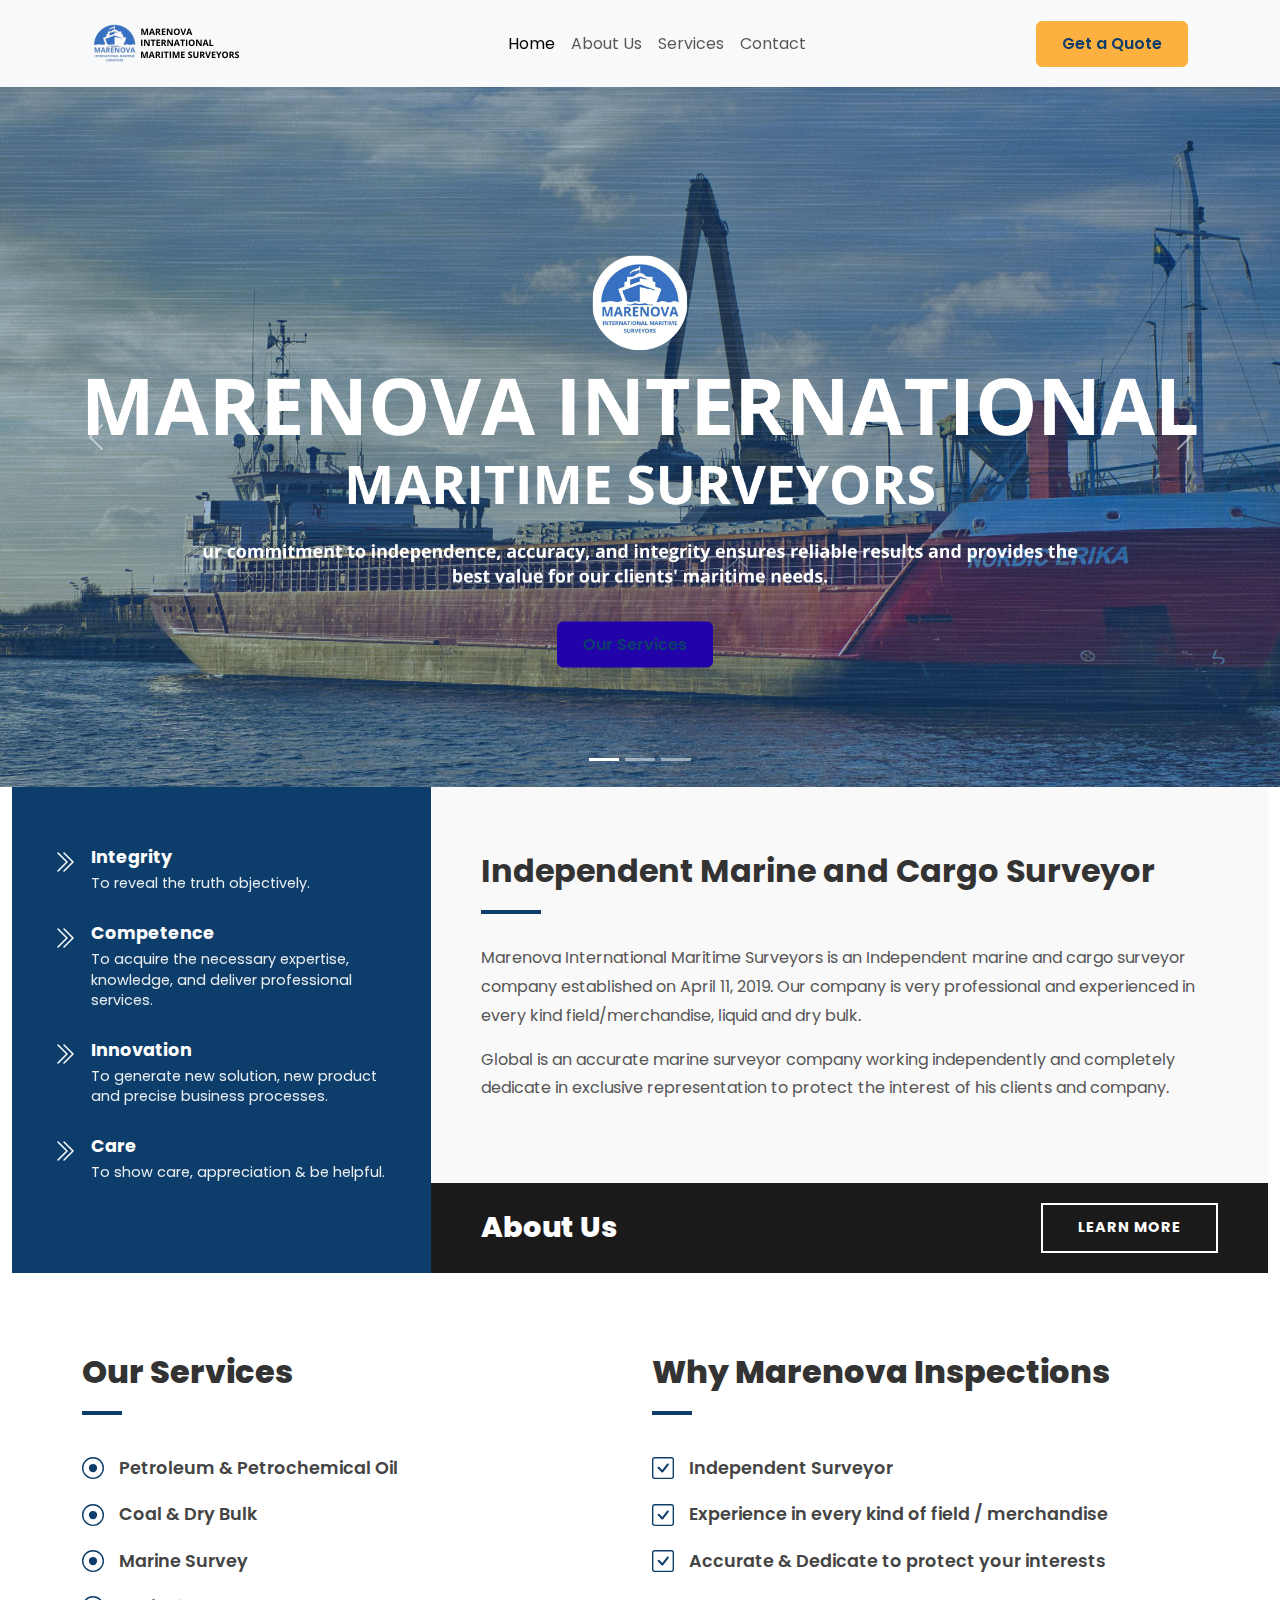
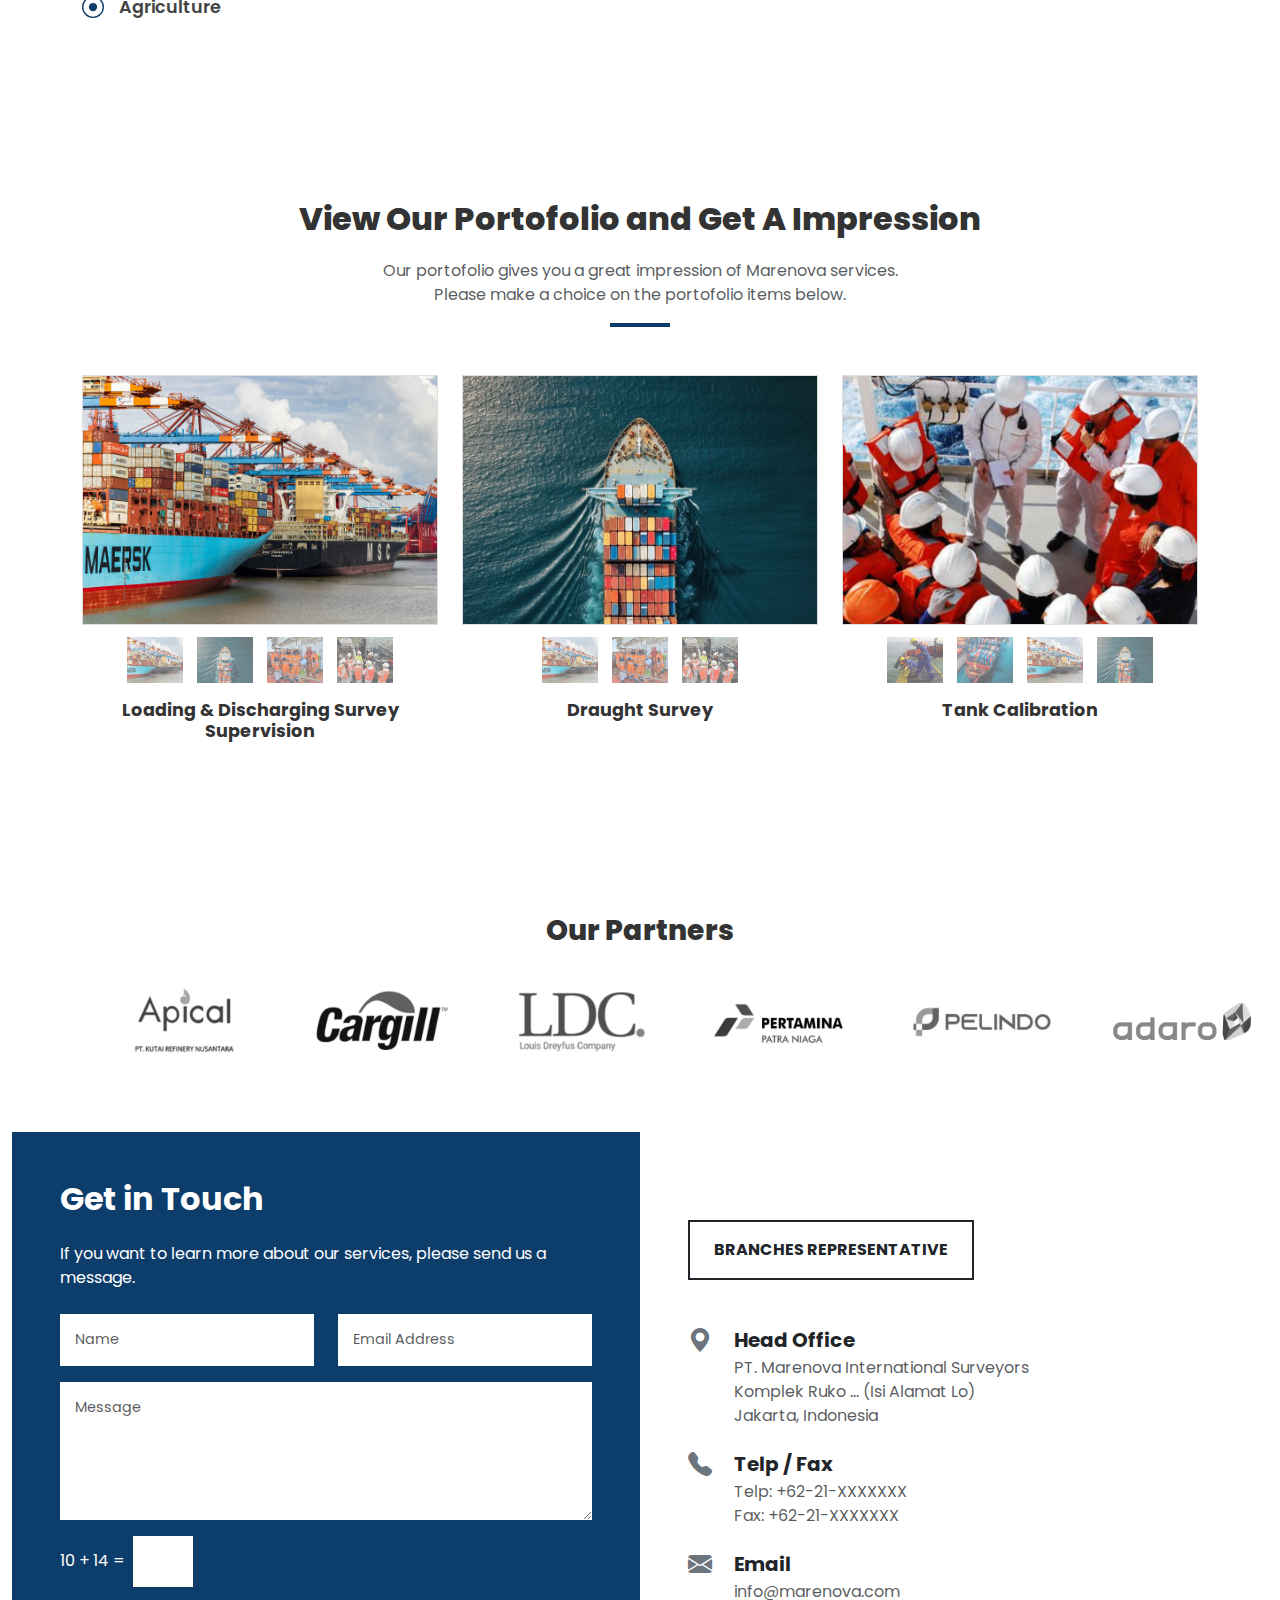
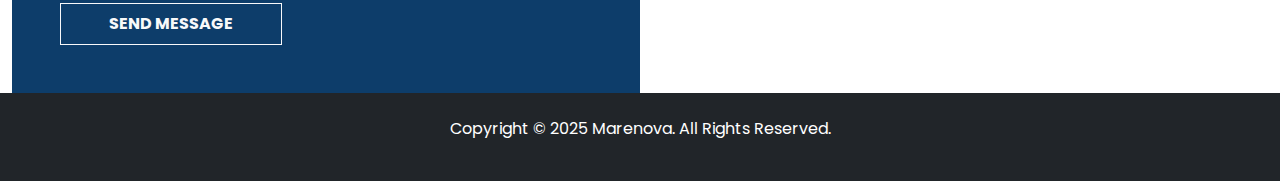
<file: index.html>
<!DOCTYPE html>
<html lang="en">

<head>
  <meta charset="UTF-8">
  <meta name="viewport" content="width=device-width, initial-scale=1.0">
  <title>Marenova</title>

  <link href="https://cdn.jsdelivr.net/npm/bootstrap@5.3.3/dist/css/bootstrap.min.css" rel="stylesheet">
  <link rel="stylesheet" href="css/main.css">
  <link rel="preconnect" href="https://fonts.googleapis.com">
  <link rel="preconnect" href="https://fonts.gstatic.com" crossorigin>
  <link href="https://fonts.googleapis.com/css2?family=Poppins:wght@400;500;600;700&display=swap" rel="stylesheet">
  <link rel="stylesheet" href="https://cdn.jsdelivr.net/npm/bootstrap-icons@1.11.1/font/bootstrap-icons.css">
</head>

<body>

  <nav class="navbar navbar-expand-lg navbar-light bg-light shadow-sm sticky-top">
    <div class="container">
      <a class="navbar-brand" href="#">
        <img src="img/logo1.png" alt="Marenova Logo" style="max-height: 70px;">
      </a>
      <button class="navbar-toggler" type="button" data-bs-toggle="collapse" data-bs-target="#navbarNav">
        <span class="navbar-toggler-icon"></span>
      </button>
      <div class="collapse navbar-collapse" id="navbarNav">
        <ul class="navbar-nav mx-auto">
          <li class="nav-item"><a class="nav-link active" href="index.html">Home</a></li>
          <li class="nav-item"><a class="nav-link" href="about.html">About Us</a></li>
          <li class="nav-item"><a class="nav-link" href="service.html">Services</a></li>
          <li class="nav-item"><a class="nav-link" href="contact.html">Contact</a></li>
        </ul>
        <a href="contact.html" class="btn btn-warning btn-custom">Get a Quote</a>
      </div>
    </div>
  </nav>

  <section class="hero-slider-section p-0">
    <div id="heroCarousel" class="carousel slide" data-bs-ride="carousel">

      <div class="carousel-indicators">
        <button type="button" data-bs-target="#heroCarousel" data-bs-slide-to="0" class="active"></button>
        <button type="button" data-bs-target="#heroCarousel" data-bs-slide-to="1"></button>
        <button type="button" data-bs-target="#heroCarousel" data-bs-slide-to="2"></button>
      </div>

      <div class="carousel-inner">

        <div class="carousel-item active">
          <img src="img/slide1.png" id="slide-1" class="d-block w-100" alt="Slide 1">

          <div class="carousel-caption">
            <div class="caption-content text-center">
              <a href="#" class="btn btn-primary btn-custom">Our Services</a>
            </div>
          </div>
        </div>

        <div class="carousel-item">
          <img src="img/slide2.png" class="d-block w-100" alt="Slide 2">

          <div class="carousel-caption">
            <div class="caption-content text-center">
              <a href="#" class="btn btn-primary btn-custom">See All Services</a>
            </div>
          </div>
        </div>

        <div class="carousel-item">
          <img src="img/slide3.png" class="d-block w-100" alt="Slide 3">

          <div class="carousel-caption">
            <div class="caption-content text-end">
              <h1>Your Trusted Partner</h1>
              <p>Memberikan data yang akurat untuk bisnis Anda.</p>
              <a href="#" class="btn btn-primary btn-custom">Get a Quote Now</a>
            </div>
          </div>
        </div>

      </div> <button class="carousel-control-prev" type="button" data-bs-target="#heroCarousel" data-bs-slide="prev">
        <span class="carousel-control-prev-icon"></span>
      </button>
      <button class="carousel-control-next" type="button" data-bs-target="#heroCarousel" data-bs-slide="next">
        <span class="carousel-control-next-icon"></span>
      </button>

    </div>
  </section>

  <section class="info-values-section">
    <div class="container-fluid">
      <div class="row g-0">
        <div class="col-lg-4 col-md-5">
          <div class="values-box h-100">

            <div class="value-item">
              <div class="icon">
                <svg xmlns="http://www.w3.org/2000/svg" width="24" height="24" fill="currentColor"
                  class="bi bi-chevron-double-right" viewBox="0 0 16 16">
                  <path fill-rule="evenodd"
                    d="M3.646 1.646a.5.5 0 0 1 .708 0l6 6a.5.5 0 0 1 0 .708l-6 6a.5.5 0 0 1-.708-.708L9.293 8 3.646 2.354a.5.5 0 0 1 0-.708z" />
                  <path fill-rule="evenodd"
                    d="M7.646 1.646a.5.5 0 0 1 .708 0l6 6a.5.5 0 0 1 0 .708l-6 6a.5.5 0 0 1-.708-.708L13.293 8 7.646 2.354a.5.5 0 0 1 0-.708z" />
                </svg>
              </div>
              <div class="text">
                <h4>Integrity</h4>
                <p>To reveal the truth objectively.</p>
              </div>
            </div>

            <div class="value-item">
              <div class="icon">
                <svg xmlns="http://www.w3.org/2000/svg" width="24" height="24" fill="currentColor"
                  class="bi bi-chevron-double-right" viewBox="0 0 16 16">
                  <path fill-rule="evenodd"
                    d="M3.646 1.646a.5.5 0 0 1 .708 0l6 6a.5.5 0 0 1 0 .708l-6 6a.5.5 0 0 1-.708-.708L9.293 8 3.646 2.354a.5.5 0 0 1 0-.708z" />
                  <path fill-rule="evenodd"
                    d="M7.646 1.646a.5.5 0 0 1 .708 0l6 6a.5.5 0 0 1 0 .708l-6 6a.5.5 0 0 1-.708-.708L13.293 8 7.646 2.354a.5.5 0 0 1 0-.708z" />
                </svg>
              </div>
              <div class="text">
                <h4>Competence</h4>
                <p>To acquire the necessary expertise, knowledge, and deliver professional services.</p>
              </div>
            </div>

            <div class="value-item">
              <div class="icon">
                <svg xmlns="http://www.w3.org/2000/svg" width="24" height="24" fill="currentColor"
                  class="bi bi-chevron-double-right" viewBox="0 0 16 16">
                  <path fill-rule="evenodd"
                    d="M3.646 1.646a.5.5 0 0 1 .708 0l6 6a.5.5 0 0 1 0 .708l-6 6a.5.5 0 0 1-.708-.708L9.293 8 3.646 2.354a.5.5 0 0 1 0-.708z" />
                  <path fill-rule="evenodd"
                    d="M7.646 1.646a.5.5 0 0 1 .708 0l6 6a.5.5 0 0 1 0 .708l-6 6a.5.5 0 0 1-.708-.708L13.293 8 7.646 2.354a.5.5 0 0 1 0-.708z" />
                </svg>
              </div>
              <div class="text">
                <h4>Innovation</h4>
                <p>To generate new solution, new product and precise business processes.</p>
              </div>
            </div>

            <div class="value-item">
              <div class="icon">
                <svg xmlns="http://www.w3.org/2000/svg" width="24" height="24" fill="currentColor"
                  class="bi bi-chevron-double-right" viewBox="0 0 16 16">
                  <path fill-rule="evenodd"
                    d="M3.646 1.646a.5.5 0 0 1 .708 0l6 6a.5.5 0 0 1 0 .708l-6 6a.5.5 0 0 1-.708-.708L9.293 8 3.646 2.354a.5.5 0 0 1 0-.708z" />
                  <path fill-rule="evenodd"
                    d="M7.646 1.646a.5.5 0 0 1 .708 0l6 6a.5.5 0 0 1 0 .708l-6 6a.5.5 0 0 1-.708-.708L13.293 8 7.646 2.354a.5.5 0 0 1 0-.708z" />
                </svg>
              </div>
              <div class="text">
                <h4>Care</h4>
                <p>To show care, appreciation & be helpful.</p>
              </div>
            </div>
          </div>
        </div>

        <div class="col-lg-8 col-md-7 p-0 d-flex flex-column">

          <div class="overview-box flex-grow-1">
            <h2>Independent Marine and Cargo Surveyor</h2>
            <div class="divider-line"></div>

            <p class="overview-text">
              Marenova International Maritime Surveyors is an Independent marine and cargo surveyor company established
              on April 11, 2019. Our company is very professional and experienced in every kind field/merchandise,
              liquid and dry bulk.
            </p>
            <p class="overview-text">
              Global is an accurate marine surveyor company working independently and completely dedicate in exclusive
              representation to protect the interest of his clients and company.
            </p>
          </div>

          <div class="about-cta-box">
            <h3>About Us</h3>

            <a href="about.html" class="btn btn-outline-white-custom">
              LEARN MORE
            </a>
          </div>

        </div>
      </div>
    </div>
  </section>

  <section class="services-why-section">
    <div class="container">
      <div class="row">

        <div class="col-lg-6 mb-5 mb-lg-0">
          <h2 class="section-title">Our Services</h2>
          <div class="divider-line-small"></div>

          <ul class="custom-list">
            <li>
              <div class="icon">
                <svg xmlns="http://www.w3.org/2000/svg" width="20" height="20" fill="currentColor"
                  class="bi bi-record-circle" viewBox="0 0 16 16">
                  <path d="M8 15A7 7 0 1 1 8 1a7 7 0 0 1 0 14zm0 1A8 8 0 1 0 8 0a8 8 0 0 0 0 16z" />
                  <path d="M11 8a3 3 0 1 1-6 0 3 3 0 0 1 6 0z" />
                </svg>
              </div>
              <span class="text">Petroleum & Petrochemical Oil</span>
            </li>
            <li>
              <div class="icon">
                <svg xmlns="http://www.w3.org/2000/svg" width="20" height="20" fill="currentColor"
                  class="bi bi-record-circle" viewBox="0 0 16 16">
                  <path d="M8 15A7 7 0 1 1 8 1a7 7 0 0 1 0 14zm0 1A8 8 0 1 0 8 0a8 8 0 0 0 0 16z" />
                  <path d="M11 8a3 3 0 1 1-6 0 3 3 0 0 1 6 0z" />
                </svg>
              </div>
              <span class="text">Coal & Dry Bulk</span>
            </li>
            <li>
              <div class="icon">
                <svg xmlns="http://www.w3.org/2000/svg" width="20" height="20" fill="currentColor"
                  class="bi bi-record-circle" viewBox="0 0 16 16">
                  <path d="M8 15A7 7 0 1 1 8 1a7 7 0 0 1 0 14zm0 1A8 8 0 1 0 8 0a8 8 0 0 0 0 16z" />
                  <path d="M11 8a3 3 0 1 1-6 0 3 3 0 0 1 6 0z" />
                </svg>
              </div>
              <span class="text">Marine Survey</span>
            </li>
            <li>
              <div class="icon">
                <svg xmlns="http://www.w3.org/2000/svg" width="20" height="20" fill="currentColor"
                  class="bi bi-record-circle" viewBox="0 0 16 16">
                  <path d="M8 15A7 7 0 1 1 8 1a7 7 0 0 1 0 14zm0 1A8 8 0 1 0 8 0a8 8 0 0 0 0 16z" />
                  <path d="M11 8a3 3 0 1 1-6 0 3 3 0 0 1 6 0z" />
                </svg>
              </div>
              <span class="text">Agriculture</span>
            </li>
          </ul>
        </div>

        <div class="col-lg-6">
          <h2 class="section-title">Why Marenova Inspections</h2>
          <div class="divider-line-small"></div>

          <ul class="custom-list">
            <li>
              <div class="icon">
                <svg xmlns="http://www.w3.org/2000/svg" width="20" height="20" fill="currentColor"
                  class="bi bi-check-square" viewBox="0 0 16 16">
                  <path
                    d="M14 1a1 1 0 0 1 1 1v12a1 1 0 0 1-1 1H2a1 1 0 0 1-1-1V2a1 1 0 0 1 1-1h12zM2 0a2 2 0 0 0-2 2v12a2 2 0 0 0 2 2h12a2 2 0 0 0 2-2V2a2 2 0 0 0-2-2H2z" />
                  <path
                    d="M10.97 4.97a.75.75 0 0 1 1.071 1.05l-3.992 4.99a.75.75 0 0 1-1.08.02L4.324 8.384a.75.75 0 1 1 1.06-1.06l2.094 2.093 3.473-4.425a.235.235 0 0 1 .02-.022z" />
                </svg>
              </div>
              <span class="text">Independent Surveyor</span>
            </li>
            <li>
              <div class="icon">
                <svg xmlns="http://www.w3.org/2000/svg" width="20" height="20" fill="currentColor"
                  class="bi bi-check-square" viewBox="0 0 16 16">
                  <path
                    d="M14 1a1 1 0 0 1 1 1v12a1 1 0 0 1-1 1H2a1 1 0 0 1-1-1V2a1 1 0 0 1 1-1h12zM2 0a2 2 0 0 0-2 2v12a2 2 0 0 0 2 2h12a2 2 0 0 0 2-2V2a2 2 0 0 0-2-2H2z" />
                  <path
                    d="M10.97 4.97a.75.75 0 0 1 1.071 1.05l-3.992 4.99a.75.75 0 0 1-1.08.02L4.324 8.384a.75.75 0 1 1 1.06-1.06l2.094 2.093 3.473-4.425a.235.235 0 0 1 .02-.022z" />
                </svg>
              </div>
              <span class="text">Experience in every kind of field / merchandise</span>
            </li>
            <li>
              <div class="icon">
                <svg xmlns="http://www.w3.org/2000/svg" width="20" height="20" fill="currentColor"
                  class="bi bi-check-square" viewBox="0 0 16 16">
                  <path
                    d="M14 1a1 1 0 0 1 1 1v12a1 1 0 0 1-1 1H2a1 1 0 0 1-1-1V2a1 1 0 0 1 1-1h12zM2 0a2 2 0 0 0-2 2v12a2 2 0 0 0 2 2h12a2 2 0 0 0 2-2V2a2 2 0 0 0-2-2H2z" />
                  <path
                    d="M10.97 4.97a.75.75 0 0 1 1.071 1.05l-3.992 4.99a.75.75 0 0 1-1.08.02L4.324 8.384a.75.75 0 1 1 1.06-1.06l2.094 2.093 3.473-4.425a.235.235 0 0 1 .02-.022z" />
                </svg>
              </div>
              <span class="text">Accurate & Dedicate to protect your interests</span>
            </li>
          </ul>
        </div>

      </div>
    </div>
  </section>

  <section class="portfolio-gallery-section">
    <div class="container">

      <div class="text-center mb-5">
        <h2 class="section-title">View Our Portofolio and Get A Impression</h2>
        <p class="text-muted">
          Our portofolio gives you a great impression of Marenova services.<br>
          Please make a choice on the portofolio items below.
        </p>
        <div class="divider-line-center"></div>
      </div>

      <div class="row">

        <div class="col-lg-4 mb-4">
          <div class="portfolio-card">
            <div class="main-img-box">
              <img src="img/portofolio/foto1.png" id="port-img-1" class="img-fluid" alt="Loading Survey">
            </div>

            <div class="thumb-row">
              <img src="img/portofolio/foto1.png" onclick="gantiGambar('port-img-1', this.src)"
                class="thumb-img active">
              <img src="img/portofolio/foto2.png" onclick="gantiGambar('port-img-1', this.src)" class="thumb-img">
              <img src="img/portofolio/foto3.png" onclick="gantiGambar('port-img-1', this.src)" class="thumb-img">
              <img src="img/portofolio/foto4.png" onclick="gantiGambar('port-img-1', this.src)" class="thumb-img">
            </div>

            <h4 class="portfolio-title">Loading & Discharging Survey Supervision</h4>
          </div>
        </div>

        <div class="col-lg-4 mb-4">
          <div class="portfolio-card">
            <div class="main-img-box">
              <img src="img/portofolio/foto2.png" id="port-img-2" class="img-fluid" alt="Draught Survey">
            </div>

            <div class="thumb-row">
              <img src="img/portofolio/foto1.png" onclick="gantiGambar('port-img-2', this.src)"
                class="thumb-img active">
              <img src="img/portofolio/foto3.png" onclick="gantiGambar('port-img-2', this.src)" class="thumb-img">
              <img src="img/portofolio/foto4.png" onclick="gantiGambar('port-img-2', this.src)" class="thumb-img">
            </div>

            <h4 class="portfolio-title">Draught Survey</h4>
          </div>
        </div>

        <div class="col-lg-4 mb-4">
          <div class="portfolio-card">
            <div class="main-img-box">
              <img src="img/portofolio/foto5.png" id="port-img-3" class="img-fluid" alt="Tank Calibration">
            </div>

            <div class="thumb-row">
              <img src="img/portofolio/foto6.png" onclick="gantiGambar('port-img-3', this.src)"
                class="thumb-img active">
              <img src="img/portofolio/foto7.png" onclick="gantiGambar('port-img-3', this.src)" class="thumb-img">
              <img src="img/portofolio/foto1.png" onclick="gantiGambar('port-img-3', this.src)" class="thumb-img">
              <img src="img/portofolio/foto2.png" onclick="gantiGambar('port-img-3', this.src)" class="thumb-img">
            </div>

            <h4 class="portfolio-title">Tank Calibration</h4>
          </div>
        </div>

      </div>
    </div>
  </section>

  <section class="partner-section">
    <div class="container">
      <div class="text-center mb-4">
        <h3 style="font-weight: 800; color: #333;">Our Partners</h3>
      </div>

      <div class="slider-area">
        <div class="slide-track">

          <div class="slide-logo"><img src="img/partner/apical-kutai.png" alt="Partner 1"></div>
          <div class="slide-logo"><img src="img/partner/cargill.png" alt="Partner 2"></div>
          <div class="slide-logo"><img src="img/partner/ldc.png" alt="Partner 3"></div>
          <div class="slide-logo"><img src="img/partner/patraniaga.png" alt="Partner 4"></div>
          <div class="slide-logo"><img src="img/partner/pelindo.png" alt="Partner 5"></div>

          <div class="slide-logo"><img src="img/partner/adaro.png" alt="Partner 1"></div>
          <div class="slide-logo"><img src="img/partner/pln.png" alt="Partner 2"></div>
          <div class="slide-logo"><img src="img/partner/shell.png" alt="Partner 3"></div>
          <div class="slide-logo"><img src="img/partner/surveyor.jpg" alt="Partner 4"></div>
          <div class="slide-logo"><img src="img/partner/pertamina.png" alt="Partner 5"></div>

        </div>
      </div>
    </div>
  </section>

  <section class="contact-footer-section">
    <div class="container-fluid">
      <div class="row g-0">
        <div class="col-lg-6 contact-form-area text-white">
          <div class="wrapper p-5">
            <h2 class="mb-4 fw-bold">Get in Touch</h2>
            <p class="mb-4">If you want to learn more about our services, please send us a message.</p>

            <form action="https://formspree.io/f/KODE_UNIK_LO" method="POST">
              <div class="row">
                <div class="col-md-6 mb-3">
                  <input type="text" name="name" class="form-control custom-input" placeholder="Name" required>
                </div>
                <div class="col-md-6 mb-3">
                  <input type="email" name="email" class="form-control custom-input" placeholder="Email Address"
                    required>
                </div>
              </div>
              <div class="mb-3">
                <textarea name="message" class="form-control custom-input" rows="5" placeholder="Message"
                  required></textarea>
              </div>

              <div class="d-flex align-items-center mb-3">
                <span class="me-2">10 + 14 = </span>
                <input type="text" class="form-control custom-input" style="width: 60px;">
              </div>

              <button type="submit" class="btn btn-outline-light px-5 py-2 fw-bold" style="border-radius: 0;">SEND
                MESSAGE</button>
            </form>
          </div>
        </div>

        <div class="col-lg-6 contact-info-area bg-white text-dark">
          <div class="wrapper p-5 h-100 d-flex flex-column justify-content-center">

            <div class="mb-5">
              <a href="#" class="btn btn-outline-dark px-4 py-3 fw-bold" style="border-radius: 0; border-width: 2px;">
                BRANCHES REPRESENTATIVE
              </a>
            </div>

            <div class="info-item d-flex mb-4">
              <div class="icon me-3 fs-4 text-secondary"><i class="bi bi-geo-alt-fill"></i></div>
              <div>
                <h5 class="fw-bold mb-1">Head Office</h5>
                <p class="text-muted mb-0">
                  PT. Marenova International Surveyors<br>
                  Komplek Ruko ... (Isi Alamat Lo)<br>
                  Jakarta, Indonesia
                </p>
              </div>
            </div>

            <div class="info-item d-flex mb-4">
              <div class="icon me-3 fs-4 text-secondary"><i class="bi bi-telephone-fill"></i></div>
              <div>
                <h5 class="fw-bold mb-1">Telp / Fax</h5>
                <p class="text-muted mb-0">
                  Telp: +62-21-XXXXXXX<br>
                  Fax: +62-21-XXXXXXX
                </p>
              </div>
            </div>

            <div class="info-item d-flex">
              <div class="icon me-3 fs-4 text-secondary"><i class="bi bi-envelope-fill"></i></div>
              <div>
                <h5 class="fw-bold mb-1">Email</h5>
                <p class="text-muted mb-0">
                  info@marenova.com
                </p>
              </div>
            </div>

          </div>
        </div>

      </div>
    </div>
  </section>

  <script>
    function gantiGambar(targetId, sumberGambar) {
      // Cari elemen foto besar berdasarkan ID
      var fotoBesar = document.getElementById(targetId);
      // Ganti src foto besar jadi src foto kecil yang diklik
      fotoBesar.src = sumberGambar;
    }
  </script>


  <footer class="py-4 bg-dark text-white">
    <div class="container text-center">
      <p>Copyright &copy; 2025 Marenova. All Rights Reserved.</p>
    </div>
  </footer>

  <script src="https://cdn.jsdelivr.net/npm/bootstrap@5.3.3/dist/js/bootstrap.bundle.min.js"></script>
</body>

</html>
</file>
<file: css/main.css>
/* === 1. FONT UTAMA (DARI GIS) === */
body {
    font-family: 'Poppins', sans-serif;
}

/* === 2. WARNA DARI GIS (BIAR GAMPANG DIINGET) === */
:root {
    --primary-blue: #0d3d6a; /* Biru Tua GIS */
    --primary-yellow: #fbb040; /* Kuning Tombol GIS */
}

/* === 3. TEMPAT LO MULAI NYONTEK === */
/* Contoh nyontek tombol kuning GIS */
.btn-custom {
    background-color: var(--primary-yellow);
    border-color: var(--primary-yellow);
    font-weight: 600;
    color: #fff; /* Atau #000, cek lagi di GIS */
}

/* Contoh nyontek tombol biru primer */
.btn-primary.btn-custom {
    background-color: #2203aa;
    border-color: #2203aa;
    margin-top: 415px;
}
.btn-outline-primary.btn-custom-outline {
    border-color: var(--primary-blue);
    color: var(--primary-blue);
}
.btn-outline-primary.btn-custom-outline:hover {
    background-color: white ;
    color: white;
}


.hero-section {
    padding: 100px 0;
    /* (Cek lagi angka pastinya di DevTools GIS) */
}

.about-section {
    padding: 100px 0;
}

/* === HERO SLIDER STYLING (BIAR KAYAK GIS) === */

.hero-slider-section .carousel-item {
    position: relative; /* Wajib */
    height: 700px; /* ATUR TINGGI SLIDER LO DI SINI. Mainin angkanya! */
}

.hero-slider-section .carousel-item img {
    height: 100%;
    object-fit: cover; /* Biar gambar nutupin area, gak gepeng */
    width: 100%;
}

/* Ini buat bikin lapisan gelap (overlay) di atas gambar */
.hero-slider-section .carousel-item::before {
    content: '';
    position: absolute;
    top: 0;
    left: 0;
    width: 100%;
    height: 100%;
    /* Ini overlay biru tua transparan, nyontek GIS */
}

/* Ini buat ngatur posisi teksnya (biar di tengah-tengah) */
.hero-slider-section .carousel-caption {
    /* Hapus settingan default bootstrap */
    position: absolute;
    right: auto;
    bottom: auto;
    left: 10%; /* Jarak dari kiri 10% */
    top: 50%; /* Turun 50% dari atas */
    transform: translateY(-50%); /* Naikin 50% biar pas di tengah */
    width: 80%; /* Lebar area teks */
    padding: 0;
}

/* Ini buat ngatur box kontennya */
.hero-slider-section .caption-content {
    /* Biar bisa di-align (text-start, text-center, text-end) */
    width: 50%; /* Lebar teksnya cuma 50% (biar kayak GIS) */
    color: #fff; /* WARNA TEKS JADI PUTIH */
}

/* Atur ulang posisi kalau di-align kanan */
.hero-slider-section .caption-content.text-end {
    margin-left: auto; /* Otomatis geser ke kanan */
}

/* Atur ulang posisi kalau di-align tengah */
.hero-slider-section .caption-content.text-center {
    margin-left: auto;
    margin-right: auto;
    width: 100%; /* Kalo tengah, bikin full-width aja */
}

/* Styling Font (Biar Keren) */
.hero-slider-section .caption-content h1 {
    font-size: 3.5rem; /* Ukuran headline, ganti sesuai selera */
    font-weight: 700;
}

.hero-slider-section .caption-content p { 
    font-size: 1.2rem;
    margin: 20px 0;
}

#slide-1 .btn-custom {
    margin-top: 300px;
}

/* Styling Tombol (Nyontek GIS) */
.btn-custom {
    background-color: #fbb040; /* Warna Kuning GIS */
    border-color: #fbb040;
    font-weight: 600;
    color: #0d3d6a; /* Warna Biru GIS */
    padding: 10px 25px;
    margin-right: 10px;
}
.btn-custom-outline {
    border-color: #fff; /* Border putih */
    color: #fff;
    font-weight: 600;
    padding: 10px 25px;
}
.btn-custom-outline:hover {
    background-color: #fff;
    color: #0d3d6a; /* Biru GIS */
}
/* (TERUSIN BUAT NAVBAR, FOOTER, DLL) */

/* === INFO VALUES SECTION === */

/* Kotak Kiri (Biru) */
.values-box {
    background-color: #0d3d6a; /* Pake variabel biru lo */
    color: #fff;
    padding: 60px 40px; /* Jarak dalem yang lega */
}

/* Item List Value */
.value-item {
    display: flex; /* Biar ikon di kiri, teks di kanan */
    align-items: flex-start;
    margin-bottom: 30px; /* Jarak antar item */
}

/* Styling Ikon Panah */
.value-item .icon {
    margin-right: 15px;
    margin-top: 2px; /* Turunin dikit biar sejajar sama huruf */
    color: #fff; /* Warna ikon putih */
    flex-shrink: 0; /* Biar ikon gak gepeng */
}

/* Styling Teks Value */
.value-item h4 {
    font-size: 1.1rem;
    font-weight: 700;
    margin-bottom: 5px;
}
.value-item p {
    font-size: 0.9rem;
    opacity: 0.9; /* Sedikit transparan biar enak dibaca */
    margin: 0;
    line-height: 1.4;
}

/* Kotak Kanan (Putih) */
.overview-box {
    background-color: #f9f9f9; /* Putih agak abu dikit biar smooth */
    padding: 60px 50px; /* Jarak dalem */
    display: flex;
    flex-direction: column;
    justify-content: center; /* Teks vertikal di tengah */
}

/* Judul Besar */
.overview-box h2 {
    color: #333;
    font-weight: 700;
    margin-bottom: 20px;
}

/* Garis Biru Kecil di Bawah Judul */
.overview-box .divider-line {
    width: 60px; /* Panjang garis */
    height: 4px; /* Tebal garis */
    background-color: #0d3d6a;
    margin-bottom: 30px;
}

/* Teks Deskripsi */
.overview-text {
    color: #555;
    line-height: 1.8; /* Spasi baris biar enak dibaca */
    margin-bottom: 15px;
    font-size: 1rem;
}

/* RESPONSIVE: Pas di HP jaraknya diatur ulang */
@media (max-width: 768px) {
    .values-box, .overview-box {
        padding: 40px 20px;
    }
}

/* === TAMBAHAN UNTUK KOTAK ABU-ABU === */
/* === KOTAK PUTIH (ATAS) === */
.overview-box {
    background-color: #f9f9f9; /* Putih bersih */
    padding: 60px 50px; /* Padding kiri-kanan */
    color: #333;
}

/* === KOTAK HITAM ABOUT US (BAWAH) === */
.about-cta-box {
    background-color: #1a1a1a; /* Hitam pekat (bukan hitam mati) sesuai referensi */
    padding: 20px 50px; /* PENTING: 50px biar teksnya LURUS sama teks di atasnya */
    display: flex;
    justify-content: space-between; /* Teks di kiri, Tombol di kanan */
    align-items: center; /* Vertikal tengah */
}

/* Teks "About Us" */
.about-cta-box h3 {
    color: #fff;
    font-size: 1.8rem; /* Ukuran font besar & tebal */
    font-weight: 800; /* Tebal banget kayak referensi */
    margin: 0;
}

/* Tombol LEARN MORE (Outline Putih) */
.btn-outline-white-custom {
    background-color: transparent;
    border: 2px solid #fff; /* Garis putih tegas 2px */
    color: #fff;
    padding: 12px 35px; /* Tombol agak lebar */
    font-weight: 700; /* Teks tebal */
    font-size: 0.9rem;
    letter-spacing: 1px; /* Jarak antar huruf biar elegan */
    border-radius: 0; /* SIKU KOTAK (Penting! Referensi gak pake radius) */
    text-transform: uppercase; /* Huruf kapital semua */
    text-decoration: none;
    transition: all 0.3s ease;
}

/* Efek Hover Tombol */
.btn-outline-white-custom:hover {
    background-color: #fff; /* Jadi putih pas disorot */
    color: #1a1a1a; /* Teks jadi hitam */
}

/* RESPONSIVE (HP) */
@media (max-width: 768px) {
    .overview-box, .about-cta-box {
        padding: 40px 20px; /* Kurangi padding di HP */
    }
    .about-cta-box {
        flex-direction: column; /* Tombol turun ke bawah */
        text-align: center;
        gap: 20px;
    }
    .about-cta-box h3 {
        margin-bottom: 0;
    }
}

/* === SECTION SERVICES & WHY US === */

.services-why-section {
    padding: 80px 0; /* Jarak atas bawah section yang lega */
    background-color: #fff;
}

.section-title {
    font-size: 2rem;
    font-weight: 800; /* Judul tebal */
    color: #333;
    margin-bottom: 20px;
}

/* Garis Biru Kecil di Bawah Judul */
.divider-line-small {
    width: 40px; /* Panjang garis */
    height: 4px; /* Tebal garis */
    background-color: var(--primary-blue); /* Pake variabel biru lo */
    margin-bottom: 40px; /* Jarak ke list di bawahnya */
}
/* Kalo variabel blm jalan, ganti var(--primary-blue) jadi #0d3d6a */

/* === LIST CUSTOM (Hapus bullet bawaan) === */
.custom-list {
    list-style: none; /* Hapus bullet standar HTML */
    padding: 0;
    margin: 0;
}

.custom-list li {
    display: flex; /* KUNCI RAPI: Pake Flexbox */
    align-items: center; /* Ikon dan teks sejajar tengah */
    margin-bottom: 20px; /* Jarak antar baris */
}

/* Styling Ikon (SVG) */
.custom-list li .icon {
    color: var(--primary-blue); /* Warna ikon BIRU */
    margin-right: 15px; /* Jarak ikon ke teks */
    display: flex; /* Biar ikon pas di tengah kotaknya */
}

/* Styling Teks List */
.custom-list li .text {
    font-size: 1.1rem;
    font-weight: 600; /* Agak tebal sesuai referensi */
    color: #444;
}

/* KHUSUS Ikon di Kanan (Kotak Ceklis) */
/* Karena referensi kotak ceklisnya agak lebih tebal, kita atur size dikit kalo perlu */
.custom-list li svg {
    width: 22px; 
    height: 22px;
}


/* === PORTFOLIO GALLERY SECTION === */

.portfolio-gallery-section {
    padding: 80px 0;
    background-color: #fff;
}

/* Garis Biru Tengah (Di bawah judul) */
.divider-line-center {
    width: 50px;
    height: 4px;
    background-color: var(--primary-blue); /* #0d3d6a */
    margin: 20px auto; /* auto kiri-kanan biar di tengah */
}

/* === KARTU PORTOFOLIO === */

.main-img-box {
    width: 100%;
    height: 250px; /* Atur tinggi foto besar biar seragam */
    overflow: hidden; /* Potong gambar kalo kegedean */
    margin-bottom: 10px;
    border: 1px solid #ddd; /* Bingkai tipis */
}

.main-img-box img {
    width: 100%;
    height: 100%;
    object-fit: cover; /* Biar gambar penuh kotak & gak gepeng */
    transition: transform 0.3s ease;
}

/* Barisan Foto Kecil (Thumbnails) */
.thumb-row {
    display: flex; /* Berjejer ke samping */
    justify-content: center;
    gap: 10px; /* Jarak antar foto kecil */
    margin-bottom: 15px;
    overflow-x: auto; /* Kalo kebanyakan bisa di-scroll samping */
}

.thumb-img {
    width: 60px; /* Lebar foto kecil */
    height: 50px; /* Tinggi foto kecil */
    object-fit: cover;
    cursor: pointer; /* Kursor jadi tangan */
    border: 2px solid transparent; /* Border transparan dulu */
    opacity: 0.6; /* Agak pudar pas belum diklik */
    transition: all 0.2s ease;
}

/* Efek pas foto kecil disorot mouse */
.thumb-img:hover {
    opacity: 1;
    border-color: var(--primary-blue);
}

/* Judul di bawah foto */
.portfolio-title {
    font-size: 1.1rem;
    font-weight: 700;
    text-align: center;
    color: #333;
    margin-top: 10px;
}

/* RESPONSIVE HP */
@media (max-width: 768px) {
    .main-img-box {
        height: 200px; /* Di HP agak kecilin dikit */
    }
}

/* === PARTNER LOGO SECTION === */
.partner-section {
    padding: 60px 0;
    background-color: #fff;
    overflow: hidden; /* Biar logo yg lewat layar gak bikin scrollbar */
}

/* Kotak Pembungkus */
.slider-area {
    height: 100px;
    margin: auto;
    position: relative;
    width: 100%;
    display: grid;
    place-items: center;
}

/* Jalur Slider (Track) */
.slide-track {
    display: flex;
    width: calc(200px * 10); /* 200px dikali JUMLAH TOTAL LOGO (asli + duplikat) */
    animation: scroll 20s linear infinite; /* 20s = kecepatan, makin kecil makin ngebut */
}

/* Styling Tiap Logo */
.slide-logo {
    height: 100px;
    width: 200px; /* Lebar area per logo */
    display: flex;
    align-items: center;
    padding: 15px;
}

.slide-logo img {
    width: 100%;
    max-height: 80px; /* Batasi tinggi logo biar seragam */
    object-fit: contain;
    filter: grayscale(100%); /* Biar item putih (opsional, kalo mau berwarna hapus ini) */
    transition: filter 0.3s;
}

.slide-logo img:hover {
    filter: grayscale(0%); /* Pas disorot jadi berwarna */
}

/* Animasi Jalan ke Samping */
@keyframes scroll {
    0% { transform: translateX(0); }
    100% { transform: translateX(calc(-200px * 5)); } /* -200px dikali JUMLAH LOGO ASLI (bukan total) */
}

/* === CONTACT & FOOTER SECTION === */

/* Area Kiri (Form Biru) */
.contact-form-area {
    background-color: var(--primary-blue); /* #0d3d6a */
}

/* Custom Input Form (Kotak Putih Polos) */
.custom-input {
    background-color: #fff;
    border: none;
    border-radius: 0; /* Kotak lancip sesuai referensi */
    padding: 15px;
    font-size: 0.9rem;
}

.custom-input:focus {
    box-shadow: none;
    border: 1px solid #fbb040; /* Efek kuning pas diklik */
}

/* Area Kanan (Info Putih) */
.contact-info-area {
    background-color: #fff;
}

/* Ikon di Alamat */
.info-item .icon {
    width: 30px;
    margin-top: -5px; /* Sesuaikan biar sejajar judul */
}

/* RESPONSIVE */
@media (max-width: 991px) {
    .wrapper {
        padding: 30px !important; /* Di HP padding dikecilin */
    }
}

/* HALAMAN ABOUT US */

/* === ABOUT PAGE CONTACT SECTION === */

/* 1. Pengaturan Kolom Kiri (FOTO) */
.about-img-side {
    position: relative;
    background-image: url('../img/slide4.png'); /* FOTO KAMU */
    background-size: cover;
    background-position: center;
    min-height: 500px;
}

/* Overlay untuk teks di atas gambar */
.about-overlay {
    position: absolute;
    top: 50%;
    left: 50%;
    transform: translate(-50%, -50%);
    text-align: center;
    width: 100%;
    padding: 20px;
    color: white;
}

.divider-line-small {
    width: 40px; /* Panjang garis */
    height: 4px; /* Tebal garis */
    background-color: var(--primary-blue); /* Pake variabel biru lo */
    margin-bottom: 40px; /* Jarak ke list di bawahnya */
}
/* Judul di atas background */
.about-title {
    font-size: 40px;
    font-weight: 700;
    margin-bottom: 20px;
    text-shadow: 0px 3px 10px rgba(0,0,0,0.6);
}

/* Tombol CTA */
.about-btn {
    display: inline-block;
    padding: 12px 30px;
    background: #007bff;
    color: white;
    text-decoration: none;
    font-weight: 600;
    border-radius: 30px;
    transition: .3s;
}

.about-btn:hover {
    background: #0056c9;
}


/* 2. Pengaturan Kolom Kanan (FORM) */
.about-form-side {
    background-color: var(--primary-blue); /* Warnanya tetep sama kayak Home */
    display: flex;
    align-items: center; /* Biar formnya vertikal di tengah */
}

/* RESPONSIVE (HP) */
@media (max-width: 991px) {
    .about-img-side {
        min-height: 300px; /* Di HP fotonya jangan tinggi-tinggi */
    }
}

/* === SECTION VISION & BRIEF === */

/* 1. KOLOM KIRI (BIRU) */
.vision-side {
    background-color: var(--primary-blue); /* Pake warna biru utama lo */
    min-height: 600px; /* Biar tinggi minimalnya kejaga */
}

/* Judul Besar di Kiri */
.vision-side .section-heading {
    font-weight: 800;
    font-size: 2rem;
}

/* Teks Visi Misi */
.vm-text, .vm-list li {
    font-size: 0.95rem;
    line-height: 1.6;
    opacity: 0.9;
}

/* List Misi (Bullet) */
.vm-list {
    list-style-type: disc; /* Bullet bulat */
    margin-bottom: 0;
}
.vm-list li {
    margin-bottom: 8px; /* Jarak antar poin misi */
}


/* 2. KOLOM KANAN (PUTIH) */
.brief-side {
    color: #333;
}

/* Judul Tengah (Brief) */
.brief-title {
    font-weight: 800;
    font-size: 2rem;
    color: #222;
    margin-bottom: 15px;
}

/* Garis Biru di Tengah */
.divider-line-center {
    width: 60px;
    height: 4px;
    background-color: var(--primary-blue);
    margin: 0 auto; /* Posisi di tengah */
}

/* Paragraf Teks Brief */
.brief-text p {
    font-size: 1rem;
    line-height: 1.8; /* Spasi baris lega biar enak dibaca */
    color: #555;
    margin-bottom: 20px;
    text-align: justify; /* Rata kiri-kanan biar rapi kayak koran */
}

/* Padding Khusus di Layar Besar biar teks ga terlalu lebar */
@media (min-width: 992px) {
    .brief-side .content-wrapper {
        padding: 80px 100px !important; /* Padding kiri-kanan gedein biar teks ngumpul di tengah */
    }
}

/* Responsive HP */
@media (max-width: 768px) {
    .vision-side, .brief-side {
        padding: 40px 10px; /* Di HP paddingnya kecilin */
    }
    .brief-title {
        font-size: 1.5rem;
    }
}

/* === SECTION CORPORATE VALUES === */

/* KOLOM KIRI (VALUES) */
.values-side {
    min-height: 600px;
}
.values-side .section-heading {
    font-weight: 800;
    color: #333;
    font-size: 2rem;
}
.values-side .text-primary {
    color: var(--primary-blue) !important; /* Panah Biru */
}

/* KOLOM KANAN (FOTO & COUNTER) */
.image-side {
    position: relative; /* Wajib buat nempelin counter di bawah */
    padding: 0;
    min-height: 600px; /* Samain tinggi minimalnya */
}

/* Background Foto */
.bg-image-holder {
    position: absolute;
    top: 0;
    left: 0;
    width: 100%;
    height: 100%;
    /* GANTI FOTO PELABUHAN DI SINI */
    background-image: url('../img/slide5.png'); 
    background-size: cover;
    background-position: center;
}

/* COUNTER BAR (Kotak Angka di Bawah) */
.counter-bar {
    position: absolute;
    bottom: 0;
    left: 0;
    width: 100%;
    height: 150px; /* Tinggi kotak counter */
}

.counter-box {
    flex: 1; /* Bagi dua sama rata (50:50) */
    display: flex;
    flex-direction: column;
    justify-content: center;
    align-items: center;
}

.blue-box {
    background-color: var(--primary-blue); /* Biru Marenova */
}

.dark-box {
    background-color: #1a1a1a; /* Hitam Abu (Dark Grey) */
}

.counter-num {
    margin-bottom: 5px;
}

.counter-label {
    letter-spacing: 1px;
    opacity: 0.8;
}

/* Responsive HP */
@media (max-width: 991px) {
    .image-side {
        min-height: 400px; /* Di HP jangan terlalu tinggi */
    }
    .counter-bar {
        height: 120px; /* Kecilin dikit di HP */
    }
    .counter-num {
        font-size: 2.5rem; /* Font angka dikecilin */
    }
}

/* === SECTION PROFILE & MESSAGE === */

/* KOLOM KIRI (PROFILE - BIRU) */
.profile-side {
    background-color: var(--primary-blue); /* Biru Marenova */
    min-height: 600px;
}

.profile-side .section-heading {
    font-weight: 800;
    font-size: 2rem;
    color: #fff; /* Judul Putih */
}

/* Styling Item Profile */
.profile-item h6 {
    font-size: 1.1rem; /* Judul item agak besar (Company Name, Address, dll) */
    letter-spacing: 0.5px;
}

.profile-item p {
    font-size: 0.95rem; /* Isi data agak kecil */
    line-height: 1.5;
}

/* Biar teks putihnya agak transparan dikit (class text-white-50 bawaan bootstrap) */
.text-white-50 {
    opacity: 0.8; 
}


/* KOLOM KANAN (MESSAGE - PUTIH) */
/* Kita pakai class .message-side, tapi styling isinya SAMA kayak .brief-side yang sebelumnya */
/* Jadi kita nggak perlu nulis ulang banyak kode CSS teks paragrafnya */

.message-side {
    color: #333;
    min-height: 600px;
}

/* Styling Judul & Teks ngikutin style 'Brief' sebelumnya */
/* (Karena di HTML kita pakai class .brief-title dan .brief-text yang sama) */


/* RESPONSIVE HP */
@media (max-width: 991px) {
    .profile-side, .message-side {
        padding: 40px 10px;
    }
}

/* === CSS NYA HALAMAN SERVICES === */

/* 1. SERVICE CARD (GRID) */
.service-card {
    transition: all 0.3s ease;
    overflow: hidden; /* Biar garis animasi gak keluar kotak */
    border-radius: 8px;
}

.service-card:hover {
    transform: translateY(-10px); /* Efek kartu naik ke atas pas disorot */
    box-shadow: 0 15px 30px rgba(0,0,0,0.1) !important; /* Bayangan makin tebal */
}

/* Icon Bulat di dalam Kartu */
.service-card .icon-box {
    width: 70px;
    height: 70px;
    background-color: #f0f4f8; /* Abu kebiruan super muda */
    border-radius: 50%; /* Jadi bulat */
    display: flex;
    align-items: center;
    justify-content: center;
    color: var(--primary-blue);
    font-size: 1.8rem;
    transition: all 0.3s ease;
}

.service-card:hover .icon-box {
    background-color: var(--primary-blue); /* Pas hover, bulatnya jadi biru */
    color: #fff; /* Ikonnya jadi putih */
}

/* Link Read More */
.read-more-link {
    color: var(--primary-blue);
    font-weight: 600;
    text-decoration: none;
    display: inline-flex;
    align-items: center;
}
.read-more-link i {
    margin-left: 5px;
    transition: margin-left 0.3s;
}
.service-card:hover .read-more-link i {
    margin-left: 10px; /* Panahnya gerak ke kanan dikit pas hover */
}

/* Garis Animasi Bawah */
.bottom-line {
    position: absolute;
    bottom: 0;
    left: 0;
    width: 0%; /* Awalnya 0 */
    height: 4px;
    background-color: #fbb040; /* Kuning */
    transition: width 0.3s ease;
}
.service-card:hover .bottom-line {
    width: 100%; /* Pas hover, garisnya memanjang jadi full */
}


/* 2. DETAIL SECTION (ZIG-ZAG) */
.detail-number {
    font-size: 4rem;
    font-weight: 900;
    color: #e9ecef; /* Abu-abu samar banget */
    line-height: 1;
    margin-bottom: -20px; /* Biar judulnya numpuk dikit di atas angka */
    position: relative;
    z-index: 1;
}

.service-detail-section h3 {
    position: relative;
    z-index: 2; /* Biar judul di atas angka */
    color: var(--primary-blue);
}

.service-detail-section img {
    transition: transform 0.3s;
}
.service-detail-section .row:hover img {
    transform: scale(1.02); /* Efek zoom dikit pas section disorot */
}
</file>
